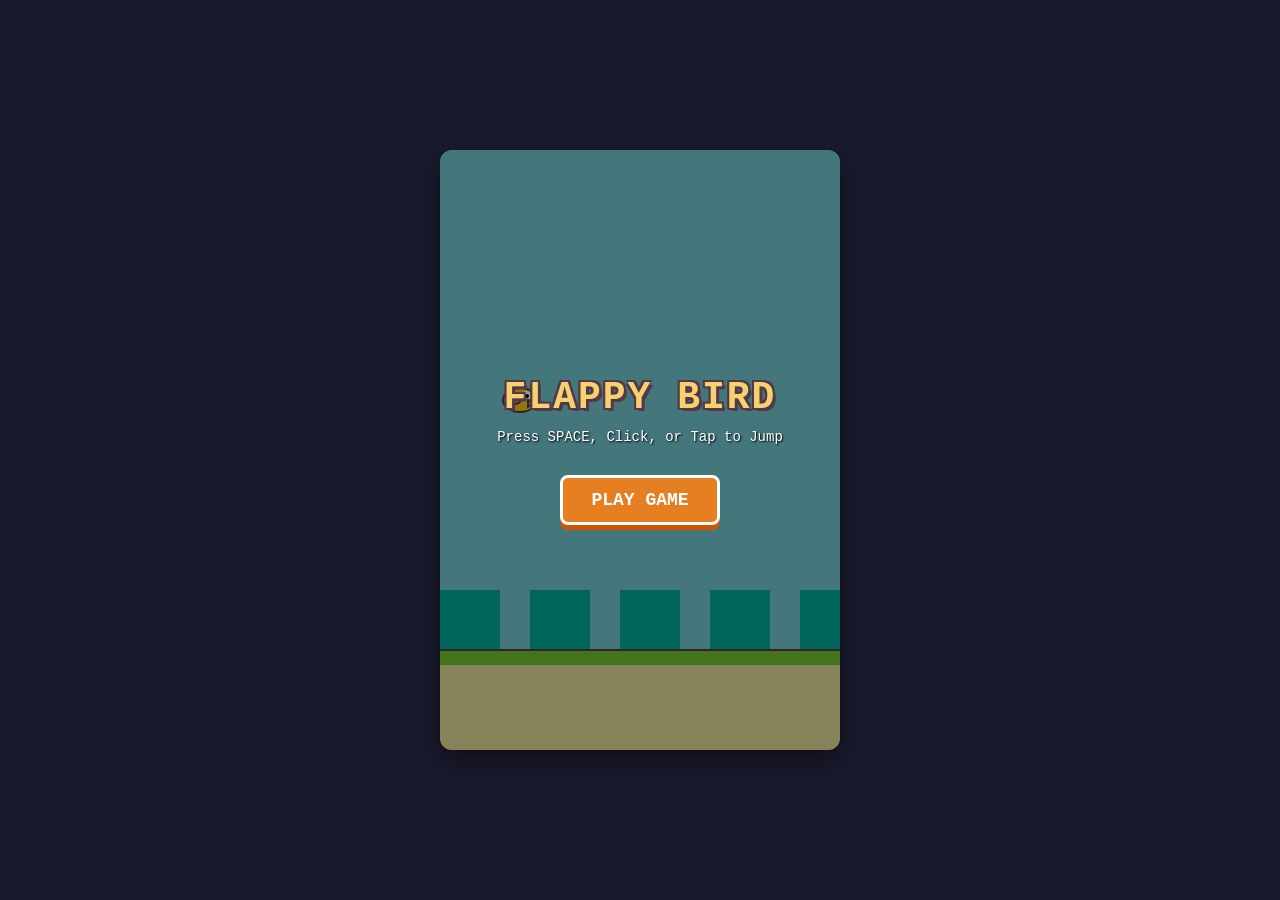
<file: index.html>
<!DOCTYPE html>
<html lang="en">
<head>
<meta charset="UTF-8">
  <meta name="viewport" content="width=device-width, initial-scale=1.0, user-scalable=no">
 <title>Flappy Bird</title>
   <link rel="stylesheet" href="styles.css">
</head>
 <body>
  <div id="game-container">
 <canvas id="gameCanvas" width="400" height="600"></canvas>
    
 <div id="menu-overlay" class="overlay active">
  <h1 class="title">FLAPPY BIRD</h1>
    <p class="subtitle">Press SPACE, Click, or Tap to Jump</p>
   <button id="start-btn" class="btn">PLAY GAME</button>
</div>

  <div id="gameover-overlay" class="overlay">
   <h2 class="title-over">GAME OVER</h2>
     <div class="score-card">
   <div class="score-row">
     <span>SCORE</span>
        <span id="final-score">0</span>
</div>
    <div class="score-row">
  <span>BEST</span>
       <span id="best-score">0</span>
 </div>
  <div class="medal-container">
   <span>MEDAL</span>
      <div id="medal" class="medal"></div>
    </div>
   </div>
 <button id="restart-btn" class="btn">PLAY AGAIN</button>
    </div>
  </div>

<script src="script.js"></script>
</body>
</html>
</file>
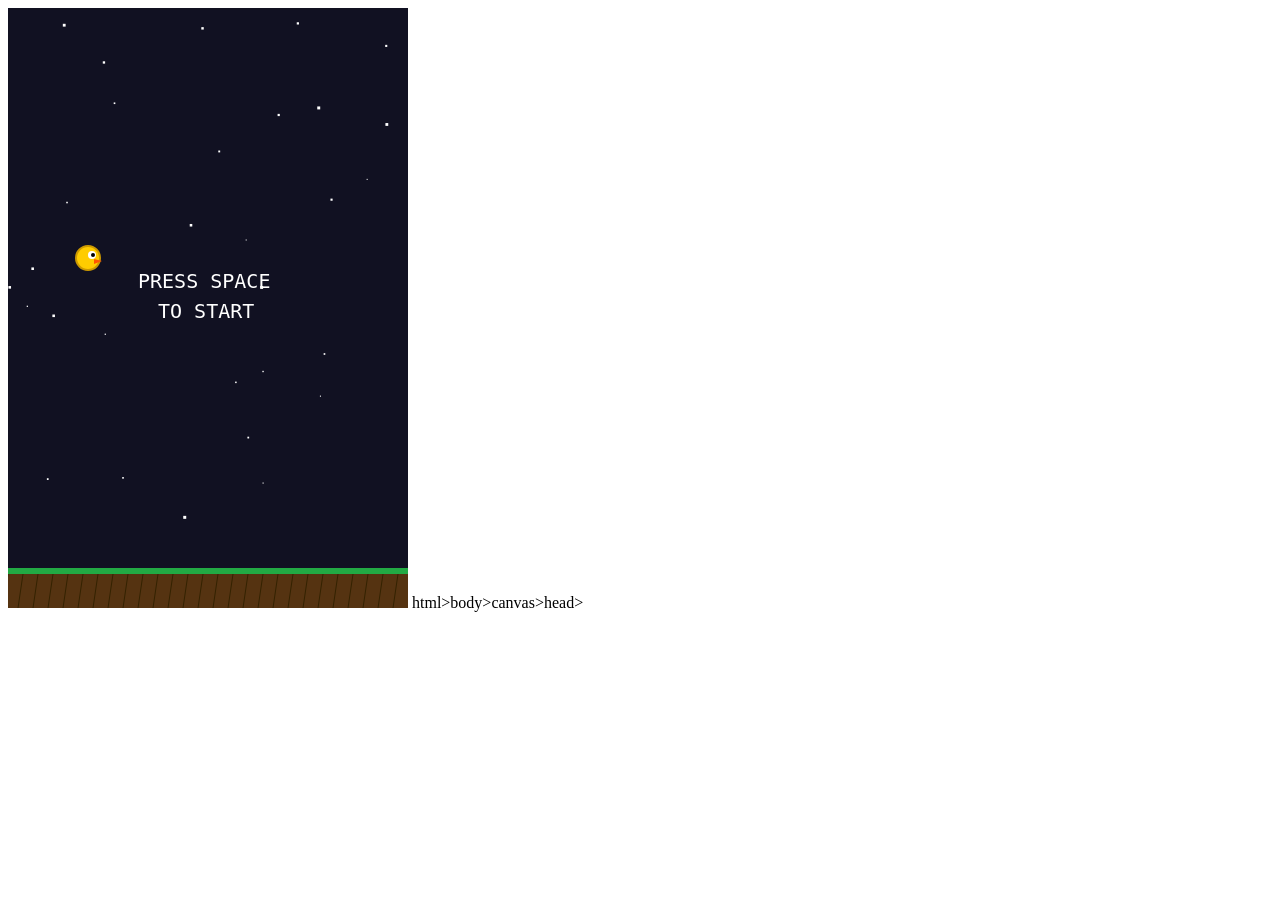
<file: prototype1.html>
<!DOCTYPE html>
<html>
<head>
<meta charset="utf-8">
</head>
<body>
<canvas id="c" width="400" height="600"></canvas>
<script>
var canvas = document.getElementById("c");
var ctx = canvas.getContext("2d");

var bw = 400;
var bh = 600;

var bx = 80;
var by = 250;
var bvy = 0;
var bgrav = 0.4;
var bjump = -7;
var brad = 12;

var score = 0;
var hi = 0;
var state = 0;
var frame = 0;

var pipes = [];
var pw = 50;
var pgap = 130;
var pspeed = 2;
var pfreq = 100;

var groundh = 40;
var groundoff = 0;

var particles = [];

var stars = [];
for (var i = 0; i < 30; i++) {
  stars.push({
    x: Math.random() * bw,
    y: Math.random() * (bh - groundh),
    s: Math.random() * 2 + 1
  });
}

function resetGame() {
  bx = 80;
  by = 250;
  bvy = 0;
  pipes = [];
  particles = [];
  score = 0;
  frame = 0;
}

function addPipe() {
  var minh = 40;
  var maxh = bh - groundh - pgap - minh;
  var th = Math.floor(Math.random() * (maxh - minh + 1)) + minh;
  pipes.push({
    x: bw,
    top: th,
    bottom: th + pgap,
    passed: false
  });
}

function flap() {
  if (state === 0) {
    state = 1;
    resetGame();
    bvy = bjump;
    addDust();
  } else if (state === 1) {
    bvy = bjump;
    addDust();
  } else if (state === 2) {
    state = 1;
    resetGame();
    bvy = bjump;
    addDust();
  }
}

function addDust() {
  for (var i = 0; i < 8; i++) {
    particles.push({
      x: bx,
      y: by,
      vx: (Math.random() - 0.5) * 3,
      vy: (Math.random() - 0.5) * 3,
      r: Math.random() * 3 + 1,
      a: 1
    });
  }
}

function updatePhysics() {
  if (state !== 1) return;

  frame++;

  bvy += bgrav;
  by += bvy;

  if (by < brad) {
    by = brad;
    bvy = 0;
  }

  if (by + brad >= bh - groundh) {
    by = bh - groundh - brad;
    state = 2;
  }

  if (frame % pfreq === 0) {
    addPipe();
  }

  for (var i = pipes.length - 1; i >= 0; i--) {
    var p = pipes[i];
    p.x -= pspeed;

    if (!p.passed && p.x + pw < bx) {
      p.passed = true;
      score++;
      if (score > hi) {
        hi = score;
      }
    }

    if (checkHit(p)) {
      state = 2;
    }

    if (p.x + pw < 0) {
      pipes.splice(i, 1);
    }
  }

  groundoff = (groundoff + pspeed) % 15;

  for (var j = particles.length - 1; j >= 0; j--) {
    var pt = particles[j];
    pt.x += pt.vx;
    pt.y += pt.vy;
    pt.a -= 0.04;
    if (pt.a <= 0) {
      particles.splice(j, 1);
    }
  }
}

function checkHit(p) {
  var topBox = { x: p.x, y: 0, w: pw, h: p.top };
  var botBox = { x: p.x, y: p.bottom, w: pw, h: bh - groundh - p.bottom };

  if (circleBox(bx, by, brad, topBox)) return true;
  if (circleBox(bx, by, brad, botBox)) return true;

  return false;
}

function circleBox(cx, cy, r, rect) {
  var closeX = Math.max(rect.x, Math.min(cx, rect.x + rect.w));
  var closeY = Math.max(rect.y, Math.min(cy, rect.y + rect.h));

  var dx = cx - closeX;
  var dy = cy - closeY;

  return (dx * dx + dy * dy) < (r * r);
}

function drawBackground() {
  ctx.fillStyle = "#111122";
  ctx.fillRect(0, 0, bw, bh);

  ctx.fillStyle = "#ffffff";
  for (var i = 0; i < stars.length; i++) {
    var s = stars[i];
    ctx.fillRect(s.x, s.y, s.s, s.s);
  }
}

function drawPipes() {
  for (var i = 0; i < pipes.length; i++) {
    var p = pipes[i];

    ctx.fillStyle = "#22aa44";
    ctx.fillRect(p.x, 0, pw, p.top);
    ctx.fillRect(p.x, p.bottom, pw, bh - groundh - p.bottom);

    ctx.strokeStyle = "#115522";
    ctx.lineWidth = 2;
    ctx.strokeRect(p.x, 0, pw, p.top);
    ctx.strokeRect(p.x, p.bottom, pw, bh - groundh - p.bottom);
  }
}

function drawGround() {
  var gy = bh - groundh;
  ctx.fillStyle = "#553311";
  ctx.fillRect(0, gy, bw, groundh);

  ctx.fillStyle = "#22aa44";
  ctx.fillRect(0, gy, bw, 6);

  ctx.strokeStyle = "#332200";
  ctx.lineWidth = 1;
  for (var x = -groundoff; x < bw; x += 15) {
    ctx.beginPath();
    ctx.moveTo(x, gy + 6);
    ctx.lineTo(x - 5, bh);
    ctx.stroke();
  }
}

function drawParticles() {
  for (var i = 0; i < particles.length; i++) {
    var pt = particles[i];
    ctx.fillStyle = "rgba(255, 255, 255, " + pt.a + ")";
    ctx.beginPath();
    ctx.arc(pt.x, pt.y, pt.r, 0, Math.PI * 2);
    ctx.fill();
  }
}

function drawBird() {
  ctx.fillStyle = "#ffcc00";
  ctx.beginPath();
  ctx.arc(bx, by, brad, 0, Math.PI * 2);
  ctx.fill();

  ctx.strokeStyle = "#cc9900";
  ctx.lineWidth = 2;
  ctx.stroke();

  ctx.fillStyle = "#ffffff";
  ctx.beginPath();
  ctx.arc(bx + 4, by - 3, 4, 0, Math.PI * 2);
  ctx.fill();

  ctx.fillStyle = "#000000";
  ctx.beginPath();
  ctx.arc(bx + 5, by - 3, 2, 0, Math.PI * 2);
  ctx.fill();

  ctx.fillStyle = "#ff5500";
  ctx.beginPath();
  ctx.moveTo(bx + 6, by + 1);
  ctx.lineTo(bx + 14, by + 3);
  ctx.lineTo(bx + 6, by + 6);
  ctx.closePath();
  ctx.fill();
}

function drawUI() {
  ctx.fillStyle = "#ffffff";
  ctx.font = "20px monospace";
  ctx.textAlign = "left";

  if (state === 1) {
    ctx.fillText("SCORE: " + score, 10, 30);
  } else if (state === 0) {
    ctx.fillText("PRESS SPACE", 130, 280);
    ctx.fillText("TO START", 150, 310);
  } else if (state === 2) {
    ctx.fillText("GAME OVER", 140, 250);
    ctx.fillText("SCORE: " + score, 150, 290);
    ctx.fillText("BEST: " + hi, 150, 320);
    ctx.fillText("PRESS SPACE", 130, 370);
  }
}

function helperFunc1(a, b) {
  return a + b;
}

function helperFunc2(a, b) {
  return a * b;
}

function helperFunc3(val, min, max) {
  if (val < min) return min;
  if (val > max) return max;
  return val;
}

function dummyMathProcess(a) {
  var res = 0;
  for (var i = 0; i < 5; i++) {
    res += a * 0.1;
  }
  return res;
}

function computeDistance(x1, y1, x2, y2) {
  var dx = x2 - x1;
  var dy = y2 - y1;
  return Math.sqrt(dx * dx + dy * dy);
}

function formatScoreString(s) {
  if (s < 10) return "0" + s;
  return "" + s;
}

function doNothing() {
  var x = 10;
  var y = 20;
  var z = x + y;
  return z;
}

function processArrayDummy(arr) {
  var out = [];
  for (var i = 0; i < arr.length; i++) {
    out.push(arr[i] * 2);
  }
  return out;
}

function calcMidpoint(x1, y1, x2, y2) {
  return {
    x: (x1 + x2) / 2,
    y: (y1 + y2) / 2
  };
}

function checkOverlapRange(a1, a2, b1, b2) {
  return a1 < b2 && a2 > b1;
}

function simpleRandomRange(min, max) {
  return Math.random() * (max - min) + min;
}

function extraRenderDetails() {
  var dummyVar = 100;
  dummyVar = dummyVar + 50;
}

function calculateGridPos(index, cols) {
  var row = Math.floor(index / cols);
  var col = index % cols;
  return { row: row, col: col };
}

function unusedPhysicsHelper(v, a, t) {
  return v * t + 0.5 * a * t * t;
}

function clampVelocity(v, maxV) {
  if (v > maxV) return maxV;
  if (v < -maxV) return -maxV;
  return v;
}

function makeColorString(r, g, b, a) {
  return "rgba(" + r + "," + g + "," + b + "," + a + ")";
}

function calculateBoundingBox(x, y, w, h) {
  return {
    left: x,
    right: x + w,
    top: y,
    bottom: y + h
  };
}

function checkAABB(b1, b2) {
  return (
    b1.left < b2.right &&
    b1.right > b2.left &&
    b1.top < b2.bottom &&
    b1.bottom > b2.top
  );
}

function logGameVars() {
  var s = score;
  var h = hi;
  var st = state;
  return [s, h, st];
}

function dummyLoopTask() {
  var total = 0;
  for (var k = 0; k < 10; k++) {
    total += k;
  }
  return total;
}

function scaleVal(val, factor) {
  return val * factor;
}

function invertVal(val) {
  return -val;
}

function isEven(num) {
  return num % 2 === 0;
}

function isOdd(num) {
  return num % 2 !== 0;
}

function getCenter(w, h) {
  return { x: w / 2, y: h / 2 };
}

function getDelta(a, b) {
  return Math.abs(a - b);
}

function validateBounds(x, y, w, h) {
  if (x < 0 || y < 0) return false;
  if (x > w || y > h) return false;
  return true;
}

function applyDrag(v, dragFactor) {
  return v * dragFactor;
}

function lerp(start, end, amt) {
  return (1 - amt) * start + amt * end;
}

function generateId() {
  return Math.floor(Math.random() * 100000);
}

function convertToRad(deg) {
  return deg * (Math.PI / 180);
}

function convertToDeg(rad) {
  return rad * (180 / Math.PI);
}

function dummyPipeModifier(p) {
  p.x -= 1;
  return p;
}

function checkTopBoundary(y, r) {
  return y - r <= 0;
}

function checkBottomBoundary(y, r, maxH) {
  return y + r >= maxH;
}

function emptyFunctionOne() {
  var a = 1;
}

function emptyFunctionTwo() {
  var b = 2;
}

function emptyFunctionThree() {
  var c = 3;
}

function calcArea(w, h) {
  return w * h;
}

function calcPerimeter(w, h) {
  return 2 * (w + h);
}

function runDummyCheck() {
  var res = isEven(4);
  return res;
}

function getBirdState() {
  return {
    x: bx,
    y: by,
    vy: bvy
  };
}

function getPipeCount() {
  return pipes.length;
}

function getParticleCount() {
  return particles.length;
}

function stepSimulation() {
  updatePhysics();
}

function drawScene() {
  ctx.clearRect(0, 0, bw, bh);
  drawBackground();
  drawPipes();
  drawGround();
  drawParticles();
  drawBird();
  drawUI();
}

function loop() {
  stepSimulation();
  drawScene();
  requestAnimationFrame(loop);
}

window.addEventListener("keydown", function(e) {
  if (e.code === "Space" || e.code === "ArrowUp") {
    flap();
  }
});

canvas.addEventListener("click", function() {
  flap();
});

loop();
</script>
</body>
</html>html>body></script>canvas></canvas></body>head></head></html>
</file>
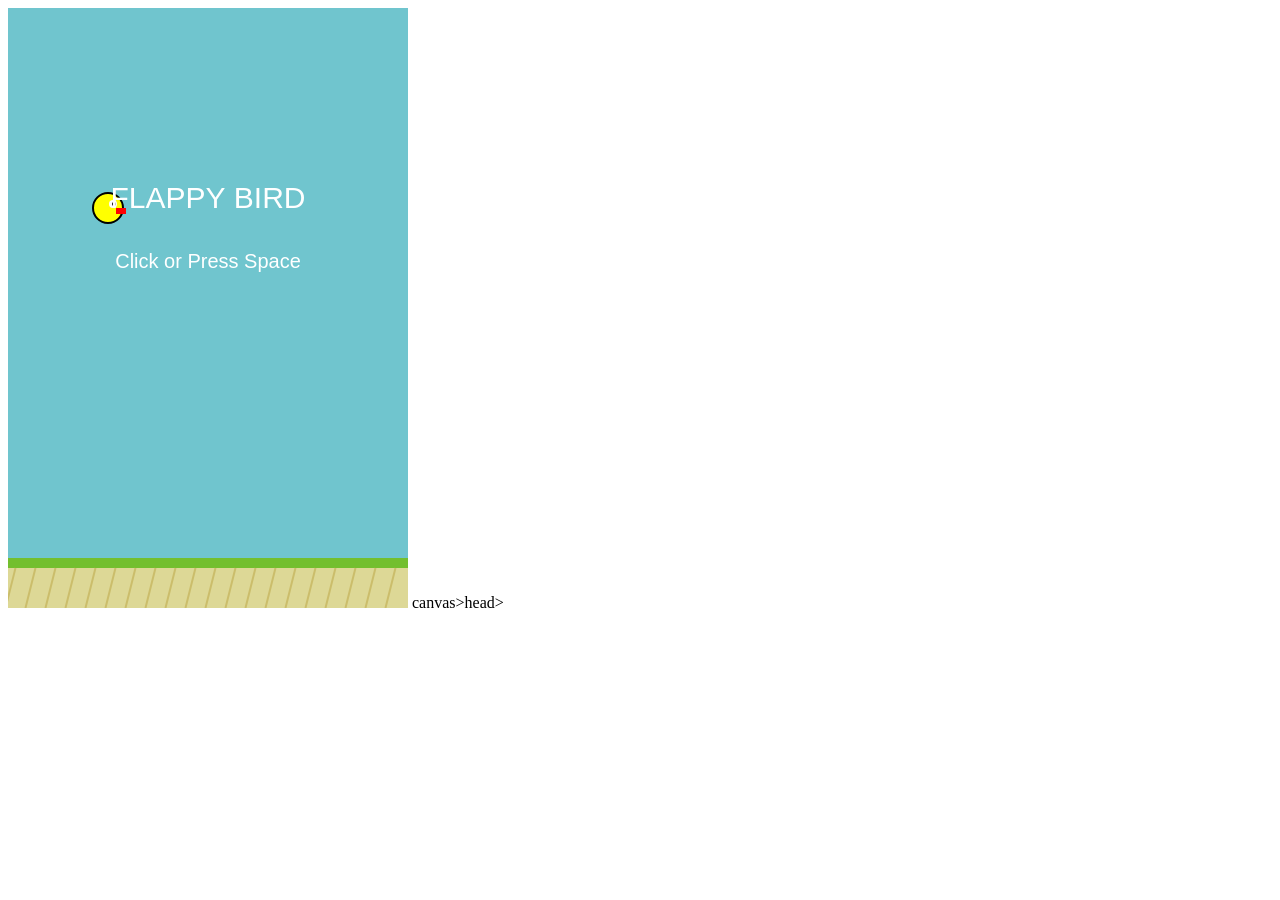
<file: prototype2.html>
<!DOCTYPE html>
<html>
<head>
<meta charset="utf-8">
</head>
<body>
<canvas id="canvas" width="400" height="600"></canvas>
<script>
var canvas = document.getElementById("canvas");
var ctx = canvas.getContext("2d");

var w = 400;
var h = 600;

var birdX = 100;
var birdY = 200;
var birdY2 = 200;
var birdRadius = 15;
var birdSize = 30;

var gravity1 = 0.5;
var gravity2 = 0.2;
var gravity3 = 0.8;
var currentGravity = 0.45;

var velocity = 0;
var velocityY = 0;
var velocityX = 0;
var jumpStrength1 = -10;
var jumpStrength2 = -6.5;
var flapPower = -8;

var isDead = false;
var dead = false;
var gameState = "START";
var state = 0;

var score = 0;
var scoreCount = 0;
var highScore = 0;
var points = 0;

var pipeX1 = 400;
var pipeY1 = 150;
var pipeX2 = 600;
var pipeY2 = 250;
var pipeWidth = 60;
var pipeGap = 120;
var pipeGap2 = 150;
var pipeSpeed = 2.5;

var pipes = [];
var pipeList = [];
var maxPipes = 3;
var spawnTimer = 0;
var spawnInterval = 120;

var floorY = 550;
var groundHeight = 50;
var groundOffset = 0;

var particles = [];
var trail = [];

var keySpacePressed = false;
var mouseClicked = false;

var testVar1 = 10;
var testVar2 = "hello";
var debugMode = true;
var tempY = 0;

function resetGame() {
  birdX = 100;
  birdY = 200;
  velocity = 0;
  velocityY = 0;
  pipes = [];
  score = 0;
  scoreCount = 0;
  spawnTimer = 0;
  isDead = false;
  dead = false;
  gameState = "PLAYING";
}

function resetGame2() {
  birdY = 300;
  pipes = [];
}

function applyGravityOld() {
  birdY += 2;
}

function applyGravityAttempt1() {
  velocity += gravity1;
  birdY += velocity;
}

function applyGravityAttempt2() {
  velocityY = velocityY + currentGravity;
  birdY = birdY + velocityY;
  if (birdY > 550) {
    birdY = 550;
  }
}

function applyGravityAttempt3() {
  velocity += gravity3;
  birdY += velocity;
  if (velocity > 15) {
    velocity = 15;
  }
}

function flap1() {
  velocity = -10;
}

function flap2() {
  velocityY = flapPower;
}

function flap3() {
  birdY -= 30;
}

function flapBuggy() {
  velocity += jumpStrength1;
  birdY += velocity;
}

function spawnPipeOld() {
  var topHeight = Math.random() * 200 + 50;
  pipes.push({
    x: 400,
    top: topHeight,
    bottom: topHeight + pipeGap,
    passed: false
  });
}

function spawnPipeAttempt2() {
  var minH = 50;
  var maxH = 300;
  var h = Math.floor(Math.random() * (maxH - minH + 1)) + minH;
  pipes.push({
    x: w,
    topH: h,
    bottomY: h + pipeGap,
    w: pipeWidth,
    scored: false
  });
}

function updatePipes1() {
  for (var i = 0; i < pipes.length; i++) {
    pipes[i].x -= pipeSpeed;
  }
}

function updatePipes2() {
  for (var i = pipes.length - 1; i >= 0; i--) {
    pipes[i].x -= pipeSpeed;
    if (pipes[i].x + pipeWidth < 0) {
      pipes.splice(i, 1);
    }
  }
}

function updatePipesWithScore() {
  for (var i = pipes.length - 1; i >= 0; i--) {
    var p = pipes[i];
    p.x -= pipeSpeed;

    if (!p.scored && p.x + pipeWidth < birdX) {
      p.scored = true;
      score++;
      scoreCount += 1;
      if (score > highScore) {
        highScore = score;
      }
    }

    if (p.x < -pipeWidth) {
      pipes.splice(i, 1);
    }
  }
}

function checkCollisionSimple() {
  if (birdY + birdRadius >= floorY) {
    return true;
  }
  if (birdY - birdRadius <= 0) {
    return true;
  }
  return false;
}

function checkCollisionBuggy(p) {
  if (birdX > p.x && birdX < p.x + pipeWidth) {
    if (birdY < p.topH || birdY > p.bottomY) {
      return true;
    }
  }
  return false;
}

function checkCollisionRect(bx, by, br, rx, ry, rw, rh) {
  if (bx + br > rx && bx - br < rx + rw) {
    if (by + br > ry && by - br < ry + rh) {
      return true;
    }
  }
  return false;
}

function checkPipeCollisions() {
  for (var i = 0; i < pipes.length; i++) {
    var p = pipes[i];

    var topPipeHit = checkCollisionRect(birdX, birdY, birdRadius, p.x, 0, pipeWidth, p.topH);
    var botPipeHit = checkCollisionRect(birdX, birdY, birdRadius, p.x, p.bottomY, pipeWidth, h - p.bottomY - groundHeight);

    if (topPipeHit || botPipeHit) {
      return true;
    }
  }
  return false;
}

function checkCollisionCircleBoxBad(cx, cy, r, rx, ry, rw, rh) {
  var testX = cx;
  var testY = cy;

  if (cx < rx) testX = rx;
  else if (cx > rx + rw) testX = rx + rw;

  if (cy < ry) testY = ry;
  else if (cy > ry + rh) testY = ry + rh;

  var distX = cx - testX;
  var distY = cy - testY;
  var distance = Math.sqrt((distX * distX) + (distY * distY));

  if (distance <= r) {
    return true;
  }
  return false;
}

function addParticles(x, y) {
  for (var i = 0; i < 5; i++) {
    particles.push({
      x: x,
      y: y,
      vx: (Math.random() - 0.5) * 4,
      vy: (Math.random() - 0.5) * 4,
      life: 20
    });
  }
}

function updateParticles() {
  for (var i = particles.length - 1; i >= 0; i--) {
    var p = particles[i];
    p.x += p.vx;
    p.y += p.vy;
    p.life--;
    if (p.life <= 0) {
      particles.splice(i, 1);
    }
  }
}

function drawParticles() {
  ctx.fillStyle = "orange";
  for (var i = 0; i < particles.length; i++) {
    var p = particles[i];
    ctx.fillRect(p.x, p.y, 3, 3);
  }
}

function drawBirdSimple() {
  ctx.fillStyle = "yellow";
  ctx.fillRect(birdX - 15, birdY - 15, 30, 30);
}

function drawBirdCircle() {
  ctx.fillStyle = "yellow";
  ctx.beginPath();
  ctx.arc(birdX, birdY, birdRadius, 0, Math.PI * 2);
  ctx.fill();
  ctx.strokeStyle = "black";
  ctx.lineWidth = 2;
  ctx.stroke();

  ctx.fillStyle = "white";
  ctx.beginPath();
  ctx.arc(birdX + 5, birdY - 4, 4, 0, Math.PI * 2);
  ctx.fill();

  ctx.fillStyle = "black";
  ctx.beginPath();
  ctx.arc(birdX + 6, birdY - 4, 2, 0, Math.PI * 2);
  ctx.fill();

  ctx.fillStyle = "red";
  ctx.fillRect(birdX + 8, birdY, 10, 6);
}

function drawBirdRotated() {
  ctx.save();
  ctx.translate(birdX, birdY);
  var angle = velocityY * 0.05;
  if (angle > 0.5) angle = 0.5;
  if (angle < -0.5) angle = -0.5;
  ctx.rotate(angle);

  ctx.fillStyle = "yellow";
  ctx.beginPath();
  ctx.arc(0, 0, birdRadius, 0, Math.PI * 2);
  ctx.fill();

  ctx.restore();
}

function drawPipes1() {
  ctx.fillStyle = "green";
  for (var i = 0; i < pipes.length; i++) {
    var p = pipes[i];
    ctx.fillRect(p.x, 0, pipeWidth, p.topH);
    ctx.fillRect(p.x, p.bottomY, pipeWidth, h - p.bottomY);
  }
}

function drawPipesOutlined() {
  for (var i = 0; i < pipes.length; i++) {
    var p = pipes[i];

    ctx.fillStyle = "#73bf2e";
    ctx.fillRect(p.x, 0, pipeWidth, p.topH);
    ctx.fillRect(p.x, p.bottomY, pipeWidth, h - p.bottomY - groundHeight);

    ctx.strokeStyle = "#538123";
    ctx.lineWidth = 3;
    ctx.strokeRect(p.x, 0, pipeWidth, p.topH);
    ctx.strokeRect(p.x, p.bottomY, pipeWidth, h - p.bottomY - groundHeight);
  }
}

function drawGround() {
  ctx.fillStyle = "#ddd896";
  ctx.fillRect(0, floorY, w, groundHeight);

  ctx.fillStyle = "#73bf2e";
  ctx.fillRect(0, floorY, w, 10);

  ctx.strokeStyle = "#cbbd6b";
  ctx.lineWidth = 2;
  groundOffset = (groundOffset + pipeSpeed) % 20;
  for (var x = -groundOffset; x < w; x += 20) {
    ctx.beginPath();
    ctx.moveTo(x, floorY + 10);
    ctx.lineTo(x - 10, h);
    ctx.stroke();
  }
}

function drawBackground() {
  ctx.fillStyle = "#70c5ce";
  ctx.fillRect(0, 0, w, h);
}

function drawScore() {
  ctx.fillStyle = "white";
  ctx.strokeStyle = "black";
  ctx.lineWidth = 2;
  ctx.font = "30px Arial";
  ctx.textAlign = "center";

  if (gameState === "PLAYING") {
    ctx.fillText(score, w / 2, 50);
    ctx.strokeText(score, w / 2, 50);
  } else if (gameState === "GAMEOVER") {
    ctx.fillText("GAME OVER", w / 2, 200);
    ctx.strokeText("GAME OVER", w / 2, 200);

    ctx.font = "20px Arial";
    ctx.fillText("Score: " + score, w / 2, 250);
    ctx.fillText("Best: " + highScore, w / 2, 280);
    ctx.fillText("Click to Restart", w / 2, 340);
  } else if (gameState === "START") {
    ctx.fillText("FLAPPY BIRD", w / 2, 200);
    ctx.font = "20px Arial";
    ctx.fillText("Click or Press Space", w / 2, 260);
  }
}

function mathHelper1(a, b) {
  return a + b;
}

function mathHelper2(val, min, max) {
  if (val < min) return min;
  if (val > max) return max;
  return val;
}

function dummyPhysicsCalculation(y, v, g) {
  var ny = y + v;
  var nv = v + g;
  return [ny, nv];
}

function brokenCollisionAttempt(bx, by, px, py) {
  var dx = bx - px;
  var dy = by - py;
  if (dx < 20 && dy < 20) {
    return true;
  }
  return false;
}

function testFunctionA() {
  var a = 10;
  var b = 20;
  return a * b;
}

function testFunctionB() {
  console.log("testing");
}

function calculateDistance(x1, y1, x2, y2) {
  return Math.sqrt((x2 - x1) * (x2 - x1) + (y2 - y1) * (y2 - y1));
}

function unusedFlapLogic() {
  velocity = -12;
  birdY += velocity;
}

function unusedPipeGenerator() {
  var p = { x: 500, topH: 100, bottomY: 250 };
  return p;
}

function logDebugInfo() {
  var str = "BirdY: " + birdY + " Vel: " + velocityY + " Pipes: " + pipes.length;
  return str;
}

function dummyArrayProcess(arr) {
  var newArr = [];
  for (var i = 0; i < arr.length; i++) {
    newArr.push(arr[i] * 2);
  }
  return newArr;
}

function unusedCollisionCheck2(x1, y1, w1, h1, x2, y2, w2, h2) {
  return !(x1 > x2 + w2 || x1 + w1 < x2 || y1 > y2 + h2 || y1 + h1 < y2);
}

function fakeParticleSystem() {
  this.p = [];
  this.add = function() {};
}

function calcRandomGap() {
  return Math.floor(Math.random() * 50) + 100;
}

function unusedLoopHelper() {
  for (var i = 0; i < 100; i++) {
    var temp = i * 2;
  }
}

function checkScreenBounds() {
  if (birdY < 0) birdY = 0;
  if (birdY > floorY) birdY = floorY;
}

function updateGame() {
  if (gameState !== "PLAYING") return;

  applyGravityAttempt2();

  spawnTimer++;
  if (spawnTimer >= spawnInterval) {
    spawnPipeAttempt2();
    spawnTimer = 0;
  }

  updatePipesWithScore();
  updateParticles();

  if (checkCollisionSimple()) {
    gameState = "GAMEOVER";
    addParticles(birdX, birdY);
  }

  if (checkPipeCollisions()) {
    gameState = "GAMEOVER";
    addParticles(birdX, birdY);
  }
}

function renderGame() {
  drawBackground();
  drawPipesOutlined();
  drawGround();
  drawParticles();
  drawBirdCircle();
  drawScore();
}

function gameLoop() {
  updateGame();
  renderGame();
  requestAnimationFrame(gameLoop);
}

function handleInput() {
  if (gameState === "START") {
    resetGame();
  } else if (gameState === "PLAYING") {
    flap2();
    addParticles(birdX, birdY);
  } else if (gameState === "GAMEOVER") {
    resetGame();
  }
}

window.addEventListener("keydown", function(e) {
  if (e.code === "Space" || e.code === "KeyW" || e.code === "ArrowUp") {
    handleInput();
  }
});

canvas.addEventListener("mousedown", function(e) {
  handleInput();
});

canvas.addEventListener("touchstart", function(e) {
  e.preventDefault();
  handleInput();
});

gameLoop();
</script>
</body>
</html></script>canvas></canvas></body>head></head></html>
</file>
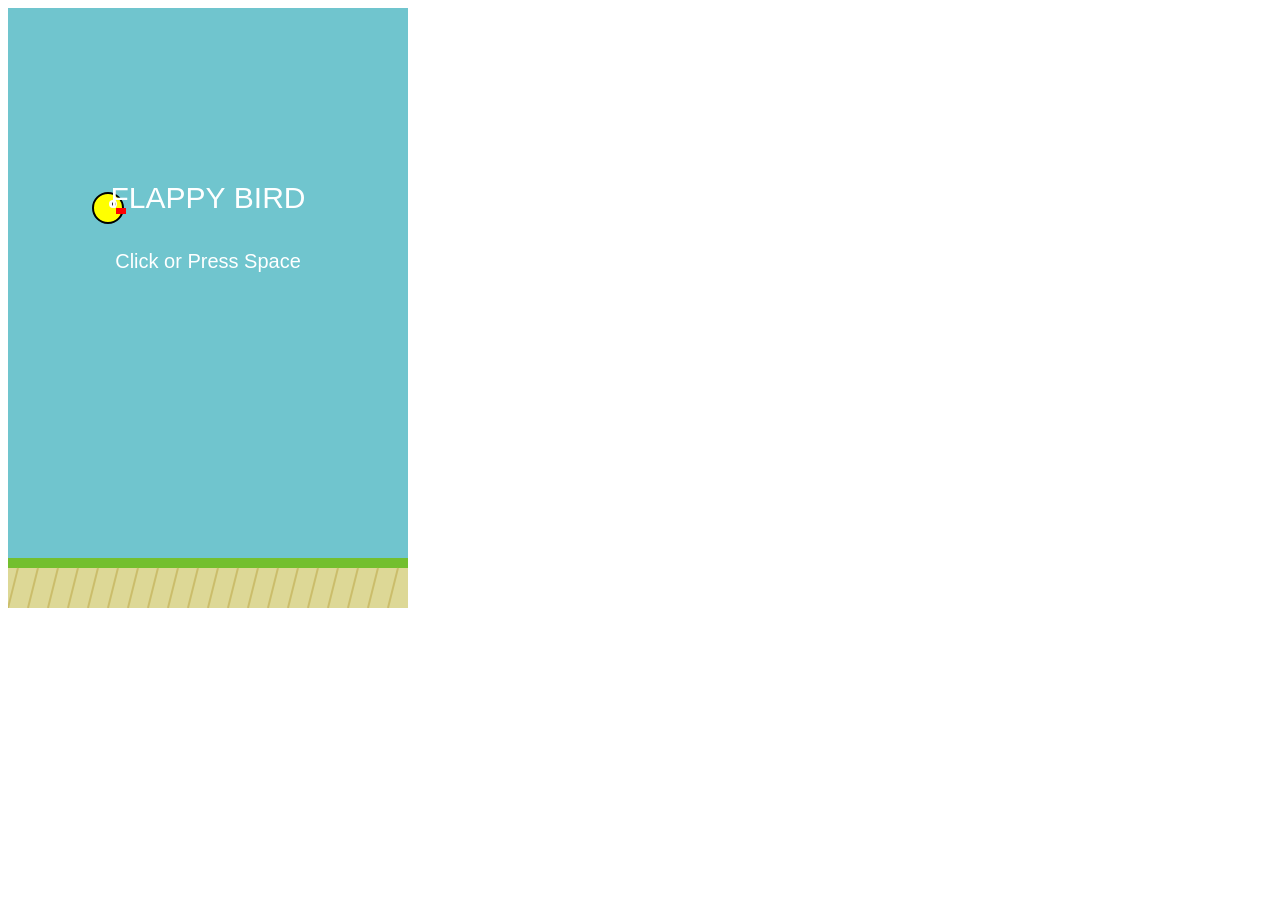
<file: test1.html>
<!DOCTYPE html>
<html>
<head>
<meta charset="utf-8">
</head>
<body>
<canvas id="canvas" width="400" height="600"></canvas>
<script>
var canvas = document.getElementById("canvas");
var ctx = canvas.getContext("2d");

var w = 400;
var h = 600;

var birdX = 100;
var birdY = 200;
var birdY2 = 200;
var birdRadius = 15;
var birdSize = 30;

var gravity1 = 0.5;
var gravity2 = 0.2;
var gravity3 = 0.8;
var currentGravity = 0.45;

var velocity = 0;
var velocityY = 0;
var velocityX = 0;
var jumpStrength1 = -10;
var jumpStrength2 = -6.5;
var flapPower = -8;

var isDead = false;
var dead = false;
var gameState = "START";
var state = 0;

var score = 0;
var scoreCount = 0;
var highScore = 0;
var points = 0;

var pipeX1 = 400;
var pipeY1 = 150;
var pipeX2 = 600;
var pipeY2 = 250;
var pipeWidth = 60;
var pipeGap = 120;
var pipeGap2 = 150;
var pipeSpeed = 2.5;

var pipes = [];
var pipeList = [];
var maxPipes = 3;
var spawnTimer = 0;
var spawnInterval = 120;

var floorY = 550;
var groundHeight = 50;
var groundOffset = 0;

var particles = [];
var trail = [];

var keySpacePressed = false;
var mouseClicked = false;

var testVar1 = 10;
var testVar2 = "hello";
var debugMode = true;
var tempY = 0;

function resetGame() {
  birdX = 100;
  birdY = 200;
  velocity = 0;
  velocityY = 0;
  pipes = [];
  score = 0;
  scoreCount = 0;
  spawnTimer = 0;
  isDead = false;
  dead = false;
  gameState = "PLAYING";
}

function resetGame2() {
  birdY = 300;
  pipes = [];
}

function applyGravityOld() {
  birdY += 2;
}

function applyGravityAttempt1() {
  velocity += gravity1;
  birdY += velocity;
}

function applyGravityAttempt2() {
  velocityY = velocityY + currentGravity;
  birdY = birdY + velocityY;
  if (birdY > 550) {
    birdY = 550;
  }
}

function applyGravityAttempt3() {
  velocity += gravity3;
  birdY += velocity;
  if (velocity > 15) {
    velocity = 15;
  }
}

function flap1() {
  velocity = -10;
}

function flap2() {
  velocityY = flapPower;
}

function flap3() {
  birdY -= 30;
}

function flapBuggy() {
  velocity += jumpStrength1;
  birdY += velocity;
}

function spawnPipeOld() {
  var topHeight = Math.random() * 200 + 50;
  pipes.push({
    x: 400,
    top: topHeight,
    bottom: topHeight + pipeGap,
    passed: false
  });
}

function spawnPipeAttempt2() {
  var minH = 50;
  var maxH = 300;
  var h = Math.floor(Math.random() * (maxH - minH + 1)) + minH;
  pipes.push({
    x: w,
    topH: h,
    bottomY: h + pipeGap,
    w: pipeWidth,
    scored: false
  });
}

function updatePipes1() {
  for (var i = 0; i < pipes.length; i++) {
    pipes[i].x -= pipeSpeed;
  }
}

function updatePipes2() {
  for (var i = pipes.length - 1; i >= 0; i--) {
    pipes[i].x -= pipeSpeed;
    if (pipes[i].x + pipeWidth < 0) {
      pipes.splice(i, 1);
    }
  }
}

function updatePipesWithScore() {
  for (var i = pipes.length - 1; i >= 0; i--) {
    var p = pipes[i];
    p.x -= pipeSpeed;

    if (!p.scored && p.x + pipeWidth < birdX) {
      p.scored = true;
      score++;
      scoreCount += 1;
      if (score > highScore) {
        highScore = score;
      }
    }

    if (p.x < -pipeWidth) {
      pipes.splice(i, 1);
    }
  }
}

function checkCollisionSimple() {
  if (birdY + birdRadius >= floorY) {
    return true;
  }
  if (birdY - birdRadius <= 0) {
    return true;
  }
  return false;
}

function checkCollisionBuggy(p) {
  if (birdX > p.x && birdX < p.x + pipeWidth) {
    if (birdY < p.topH || birdY > p.bottomY) {
      return true;
    }
  }
  return false;
}

function checkCollisionRect(bx, by, br, rx, ry, rw, rh) {
  if (bx + br > rx && bx - br < rx + rw) {
    if (by + br > ry && by - br < ry + rh) {
      return true;
    }
  }
  return false;
}

function checkPipeCollisions() {
  for (var i = 0; i < pipes.length; i++) {
    var p = pipes[i];

    var topPipeHit = checkCollisionRect(birdX, birdY, birdRadius, p.x, 0, pipeWidth, p.topH);
    var botPipeHit = checkCollisionRect(birdX, birdY, birdRadius, p.x, p.bottomY, pipeWidth, h - p.bottomY - groundHeight);

    if (topPipeHit || botPipeHit) {
      return true;
    }
  }
  return false;
}

function checkCollisionCircleBoxBad(cx, cy, r, rx, ry, rw, rh) {
  var testX = cx;
  var testY = cy;

  if (cx < rx) testX = rx;
  else if (cx > rx + rw) testX = rx + rw;

  if (cy < ry) testY = ry;
  else if (cy > ry + rh) testY = ry + rh;

  var distX = cx - testX;
  var distY = cy - testY;
  var distance = Math.sqrt((distX * distX) + (distY * distY));

  if (distance <= r) {
    return true;
  }
  return false;
}

function addParticles(x, y) {
  for (var i = 0; i < 5; i++) {
    particles.push({
      x: x,
      y: y,
      vx: (Math.random() - 0.5) * 4,
      vy: (Math.random() - 0.5) * 4,
      life: 20
    });
  }
}

function updateParticles() {
  for (var i = particles.length - 1; i >= 0; i--) {
    var p = particles[i];
    p.x += p.vx;
    p.y += p.vy;
    p.life--;
    if (p.life <= 0) {
      particles.splice(i, 1);
    }
  }
}

function drawParticles() {
  ctx.fillStyle = "orange";
  for (var i = 0; i < particles.length; i++) {
    var p = particles[i];
    ctx.fillRect(p.x, p.y, 3, 3);
  }
}

function drawBirdSimple() {
  ctx.fillStyle = "yellow";
  ctx.fillRect(birdX - 15, birdY - 15, 30, 30);
}

function drawBirdCircle() {
  ctx.fillStyle = "yellow";
  ctx.beginPath();
  ctx.arc(birdX, birdY, birdRadius, 0, Math.PI * 2);
  ctx.fill();
  ctx.strokeStyle = "black";
  ctx.lineWidth = 2;
  ctx.stroke();

  ctx.fillStyle = "white";
  ctx.beginPath();
  ctx.arc(birdX + 5, birdY - 4, 4, 0, Math.PI * 2);
  ctx.fill();

  ctx.fillStyle = "black";
  ctx.beginPath();
  ctx.arc(birdX + 6, birdY - 4, 2, 0, Math.PI * 2);
  ctx.fill();

  ctx.fillStyle = "red";
  ctx.fillRect(birdX + 8, birdY, 10, 6);
}

function drawBirdRotated() {
  ctx.save();
  ctx.translate(birdX, birdY);
  var angle = velocityY * 0.05;
  if (angle > 0.5) angle = 0.5;
  if (angle < -0.5) angle = -0.5;
  ctx.rotate(angle);

  ctx.fillStyle = "yellow";
  ctx.beginPath();
  ctx.arc(0, 0, birdRadius, 0, Math.PI * 2);
  ctx.fill();

  ctx.restore();
}

function drawPipes1() {
  ctx.fillStyle = "green";
  for (var i = 0; i < pipes.length; i++) {
    var p = pipes[i];
    ctx.fillRect(p.x, 0, pipeWidth, p.topH);
    ctx.fillRect(p.x, p.bottomY, pipeWidth, h - p.bottomY);
  }
}

function drawPipesOutlined() {
  for (var i = 0; i < pipes.length; i++) {
    var p = pipes[i];

    ctx.fillStyle = "#73bf2e";
    ctx.fillRect(p.x, 0, pipeWidth, p.topH);
    ctx.fillRect(p.x, p.bottomY, pipeWidth, h - p.bottomY - groundHeight);

    ctx.strokeStyle = "#538123";
    ctx.lineWidth = 3;
    ctx.strokeRect(p.x, 0, pipeWidth, p.topH);
    ctx.strokeRect(p.x, p.bottomY, pipeWidth, h - p.bottomY - groundHeight);
  }
}

function drawGround() {
  ctx.fillStyle = "#ddd896";
  ctx.fillRect(0, floorY, w, groundHeight);

  ctx.fillStyle = "#73bf2e";
  ctx.fillRect(0, floorY, w, 10);

  ctx.strokeStyle = "#cbbd6b";
  ctx.lineWidth = 2;
  groundOffset = (groundOffset + pipeSpeed) % 20;
  for (var x = -groundOffset; x < w; x += 20) {
    ctx.beginPath();
    ctx.moveTo(x, floorY + 10);
    ctx.lineTo(x - 10, h);
    ctx.stroke();
  }
}

function drawBackground() {
  ctx.fillStyle = "#70c5ce";
  ctx.fillRect(0, 0, w, h);
}

function drawScore() {
  ctx.fillStyle = "white";
  ctx.strokeStyle = "black";
  ctx.lineWidth = 2;
  ctx.font = "30px Arial";
  ctx.textAlign = "center";

  if (gameState === "PLAYING") {
    ctx.fillText(score, w / 2, 50);
    ctx.strokeText(score, w / 2, 50);
  } else if (gameState === "GAMEOVER") {
    ctx.fillText("GAME OVER", w / 2, 200);
    ctx.strokeText("GAME OVER", w / 2, 200);

    ctx.font = "20px Arial";
    ctx.fillText("Score: " + score, w / 2, 250);
    ctx.fillText("Best: " + highScore, w / 2, 280);
    ctx.fillText("Click to Restart", w / 2, 340);
  } else if (gameState === "START") {
    ctx.fillText("FLAPPY BIRD", w / 2, 200);
    ctx.font = "20px Arial";
    ctx.fillText("Click or Press Space", w / 2, 260);
  }
}

function mathHelper1(a, b) {
  return a + b;
}

function mathHelper2(val, min, max) {
  if (val < min) return min;
  if (val > max) return max;
  return val;
}

function dummyPhysicsCalculation(y, v, g) {
  var ny = y + v;
  var nv = v + g;
  return [ny, nv];
}

function brokenCollisionAttempt(bx, by, px, py) {
  var dx = bx - px;
  var dy = by - py;
  if (dx < 20 && dy < 20) {
    return true;
  }
  return false;
}

function testFunctionA() {
  var a = 10;
  var b = 20;
  return a * b;
}

function testFunctionB() {
  console.log("testing");
}

function calculateDistance(x1, y1, x2, y2) {
  return Math.sqrt((x2 - x1) * (x2 - x1) + (y2 - y1) * (y2 - y1));
}

function unusedFlapLogic() {
  velocity = -12;
  birdY += velocity;
}

function unusedPipeGenerator() {
  var p = { x: 500, topH: 100, bottomY: 250 };
  return p;
}

function logDebugInfo() {
  var str = "BirdY: " + birdY + " Vel: " + velocityY + " Pipes: " + pipes.length;
  return str;
}

function dummyArrayProcess(arr) {
  var newArr = [];
  for (var i = 0; i < arr.length; i++) {
    newArr.push(arr[i] * 2);
  }
  return newArr;
}

function unusedCollisionCheck2(x1, y1, w1, h1, x2, y2, w2, h2) {
  return !(x1 > x2 + w2 || x1 + w1 < x2 || y1 > y2 + h2 || y1 + h1 < y2);
}

function fakeParticleSystem() {
  this.p = [];
  this.add = function() {};
}

function calcRandomGap() {
  return Math.floor(Math.random() * 50) + 100;
}

function unusedLoopHelper() {
  for (var i = 0; i < 100; i++) {
    var temp = i * 2;
  }
}

function checkScreenBounds() {
  if (birdY < 0) birdY = 0;
  if (birdY > floorY) birdY = floorY;
}

function updateGame() {
  if (gameState !== "PLAYING") return;

  applyGravityAttempt2();

  spawnTimer++;
  if (spawnTimer >= spawnInterval) {
    spawnPipeAttempt2();
    spawnTimer = 0;
  }

  updatePipesWithScore();
  updateParticles();

  if (checkCollisionSimple()) {
    gameState = "GAMEOVER";
    addParticles(birdX, birdY);
  }

  if (checkPipeCollisions()) {
    gameState = "GAMEOVER";
    addParticles(birdX, birdY);
  }
}

function renderGame() {
  drawBackground();
  drawPipesOutlined();
  drawGround();
  drawParticles();
  drawBirdCircle();
  drawScore();
}

function gameLoop() {
  updateGame();
  renderGame();
  requestAnimationFrame(gameLoop);
}

function handleInput() {
  if (gameState === "START") {
    resetGame();
  } else if (gameState === "PLAYING") {
    flap2();
    addParticles(birdX, birdY);
  } else if (gameState === "GAMEOVER") {
    resetGame();
  }
}

window.addEventListener("keydown", function(e) {
  if (e.code === "Space" || e.code === "KeyW" || e.code === "ArrowUp") {
    handleInput();
  }
});

canvas.addEventListener("mousedown", function(e) {
  handleInput();
});

canvas.addEventListener("touchstart", function(e) {
  e.preventDefault();
  handleInput();
});

gameLoop();
</script>
</body>
</html>
</file>
<file: styles.css>
*{
box-sizing:border-box;
 margin:0;
  padding:0;
 user-select:none;
   -webkit-user-select:none;
  font-family:'Courier New',Courier,monospace;
}

  body{
 background-color:#1a1a2e;
display:flex;
  justify-content:center;
 align-items:center;
    min-height:100vh;
  overflow:hidden;
   }

#game-container{
 position:relative;
  width:400px;
    height:600px;
  box-shadow:0 10px 30px rgba(0,0,0,0.5);
 border-radius:12px;
   overflow:hidden;
 background:#000;
 }

canvas {
  display:block;
width:100%;
   height:100%;
}

 .overlay {
position:absolute;
  top:0;
 left:0;
  width:100%;
   height:100%;
 display:flex;
   flex-direction:column;
  justify-content:center;
 align-items:center;
   background:rgba(0,0,0,0.4);
opacity:0;
  pointer-events:none;
 transition:opacity 0.3s ease;
 }

 .overlay.active{
  opacity:1;
 pointer-events:auto;
}

  .title {
 color:#f7d070;
  font-size:38px;
    font-weight:900;
 text-shadow:3px 3px 0 #543847,-2px -2px 0 #543847,2px -2px 0 #543847,-2px 2px 0 #543847;
   margin-bottom:10px;
  letter-spacing:2px;
 text-align:center;
  }

.title-over {
 color:#e74c3c;
  font-size:36px;
 font-weight:900;
   text-shadow:3px 3px 0 #000;
  margin-bottom:20px;
}

 .subtitle {
 color:#fff;
   font-size:14px;
  margin-bottom:30px;
text-shadow:1px 1px 2px #000;
 text-align:center;
   }

.btn {
  background:#e67e22;
 color:#fff;
  border:3px solid #fff;
    padding:12px 28px;
  font-size:18px;
 font-weight:bold;
   border-radius:8px;
 cursor:pointer;
  box-shadow:0 5px 0 #d35400;
    transition:transform 0.1s,box-shadow 0.1s;
}

.btn:hover {
  background:#f39c12;
   }

.btn:active{
 transform:translateY(4px);
  box-shadow:0 1px 0 #d35400;
    }

.score-card {
  background:#ded895;
 border:4px solid #543847;
   border-radius:10px;
  width:240px;
 padding:16px;
   margin-bottom:25px;
  display:flex;
 flex-direction:column;
   gap:10px;
box-shadow:0 6px 0 #b5ae62;
 }

 .score-row {
display:flex;
  justify-content:space-between;
 font-weight:bold;
   color:#543847;
  font-size:16px;
  }

.medal-container {
 display:flex;
   justify-content:space-between;
  align-items:center;
 font-weight:bold;
   color:#543847;
  margin-top:5px;
}

  .medal {
 width:32px;
  height:32px;
    border-radius:50%;
  border:2px solid #543847;
 background:#ccc;
   display:none;
}

.medal.bronze { display:block; background:#cd7f32; }
.medal.silver { display:block; background:#c0c0c0; }
.medal.gold { display:block; background:#ffd700; }
.medal.platinum { display:block; background:#e5e4e2; }
</file>
